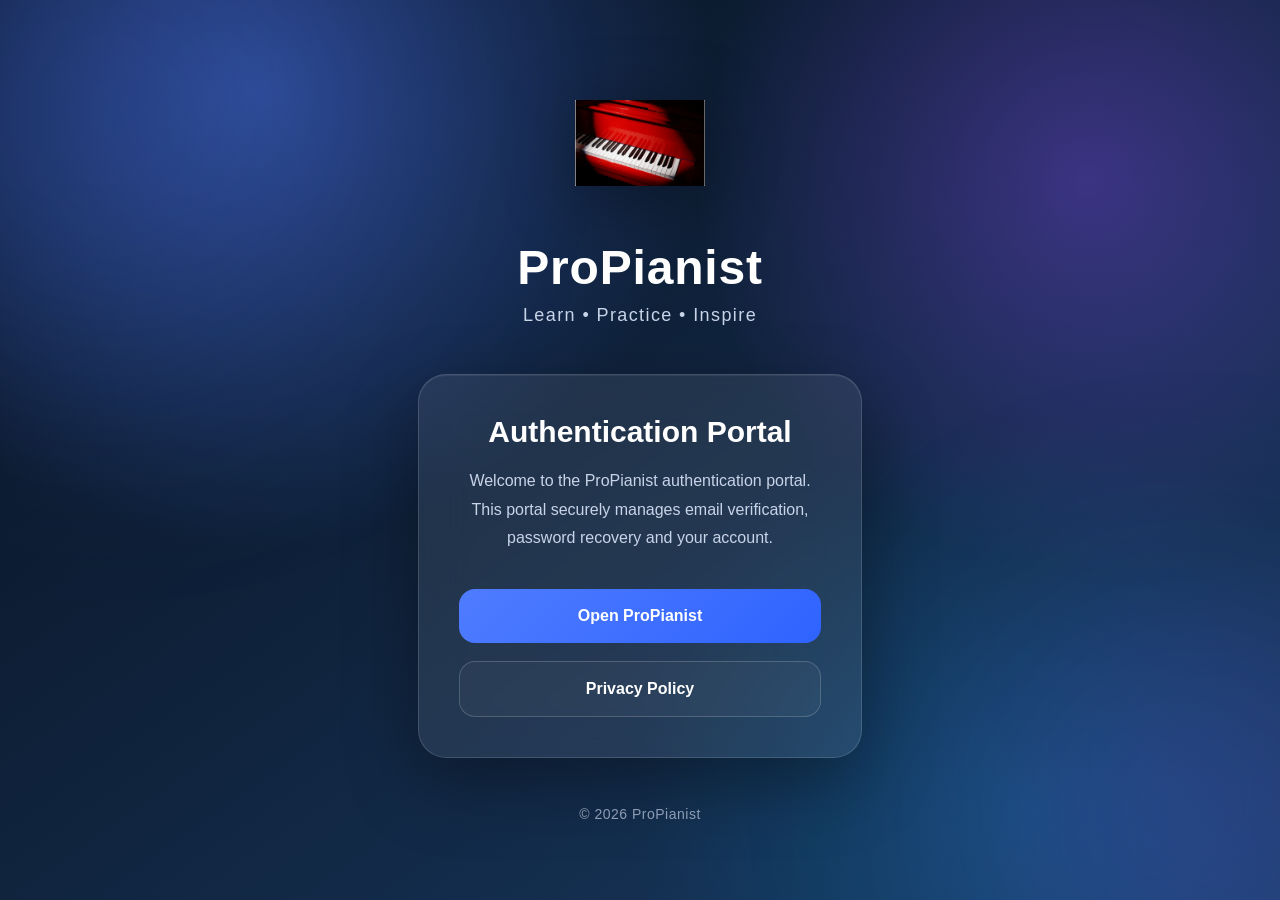
<file: index.html>
<!DOCTYPE html>
<html lang="en">
<head>

    <meta charset="UTF-8">

    <meta name="viewport"
          content="width=device-width, initial-scale=1.0">

    <title>ProPianist</title>

    <link rel="stylesheet" href="css/style.css">

</head>

<body>

<div class="background"></div>

<div class="container">

    <img
            src="assets/logo.png"
            alt="ProPianist"
            class="logo">

    <h1>ProPianist</h1>

    <p class="tagline">
        Learn • Practice • Inspire
    </p>

    <div class="card">

        <h2>Authentication Portal</h2>

        <p class="description">
            Welcome to the ProPianist authentication portal.
            This portal securely manages email verification,
            password recovery and your account.
        </p>

        <div class="buttonGroup">

            <a href="#"
               class="primaryButton">
                Open ProPianist
            </a>

            <a href="#"
               class="secondaryButton">
                Privacy Policy
            </a>

        </div>

    </div>

    <div class="footer">

        © 2026 ProPianist

    </div>

</div>

</body>
</html>
</file>
<file: css/style.css>
*{
    margin:0;
    padding:0;
    box-sizing:border-box;
}

:root{

    --bg-dark:#07111F;
    --bg-mid:#10243E;
    --bg-light:#183A63;

    --primary:#4F7CFF;
    --primary-dark:#2F63FF;

    --accent:#8A4FFF;
    --accent-light:#B36BFF;

    --text:#FFFFFF;
    --text-secondary:#C8D4E8;

    --glass:rgba(255,255,255,.08);
    --glass-border:rgba(255,255,255,.14);

}

html,
body{

    width:100%;
    height:100%;

    font-family:
            "Inter",
            "Segoe UI",
            Roboto,
            sans-serif;
}

body{

    display:flex;
    justify-content:center;
    align-items:center;

    overflow:hidden;

    color:var(--text);

    background:

            radial-gradient(
                    circle at 20% 10%,
                    rgba(79,124,255,.45),
                    transparent 35%),

            radial-gradient(
                    circle at 85% 20%,
                    rgba(138,79,255,.35),
                    transparent 30%),

            radial-gradient(
                    circle at 80% 90%,
                    rgba(0,184,255,.18),
                    transparent 30%),

            linear-gradient(
                    145deg,
                    var(--bg-dark),
                    var(--bg-mid),
                    var(--bg-light));
}

/* Background Glow */

.background{

    position:fixed;

    inset:0;

    pointer-events:none;

    overflow:hidden;
}

.background::before{

    content:"";

    position:absolute;

    width:520px;
    height:520px;

    left:-150px;
    top:-150px;

    border-radius:50%;

    background:rgba(79,124,255,.18);

    filter:blur(120px);
}

.background::after{

    content:"";

    position:absolute;

    width:420px;
    height:420px;

    right:-120px;
    bottom:-120px;

    border-radius:50%;

    background:rgba(138,79,255,.18);

    filter:blur(120px);
}

/* Layout */

.container{

    width:100%;
    max-width:540px;

    padding:48px;

    text-align:center;

    position:relative;

    z-index:2;
}

/* Logo */

.logo{

    width:130px;
    height:130px;

    object-fit:contain;

    filter:
            drop-shadow(0 12px 35px rgba(0,0,0,.35));
}

/* Headings */

h1{

    margin-top:28px;

    font-size:48px;

    font-weight:800;

    letter-spacing:.8px;
}

.tagline{

    margin-top:10px;

    color:var(--text-secondary);

    font-size:18px;

    letter-spacing:1.4px;
}

/* Glass Card */

.card{

    margin-top:48px;

    padding:40px;

    border-radius:28px;

    background:var(--glass);

    border:1px solid var(--glass-border);

    backdrop-filter:blur(24px);

    box-shadow:
            0 25px 70px rgba(0,0,0,.35),
            inset 0 1px 1px rgba(255,255,255,.08);
}

.card h2{

    font-size:30px;

    margin-bottom:18px;

    font-weight:700;
}

.description{

    color:var(--text-secondary);

    line-height:1.8;

    font-size:16px;
}

/* Buttons */

.buttonGroup{

    display:flex;

    flex-direction:column;

    gap:18px;

    margin-top:36px;
}

.primaryButton{

    display:block;

    text-decoration:none;

    color:white;

    font-size:16px;

    font-weight:700;

    padding:18px;

    border-radius:16px;

    background:
            linear-gradient(
                    135deg,
                    var(--primary),
                    var(--primary-dark));

    transition:
            transform .25s,
            box-shadow .25s;
}

.primaryButton:hover{

    transform:
            translateY(-3px);

    box-shadow:
            0 14px 35px
            rgba(79,124,255,.45);
}

.secondaryButton{

    display:block;

    text-decoration:none;

    color:white;

    font-weight:600;

    padding:18px;

    border-radius:16px;

    border:1px solid rgba(255,255,255,.18);

    background:rgba(255,255,255,.03);

    transition:
            background .25s,
            transform .25s;
}

.secondaryButton:hover{

    transform:translateY(-2px);

    background:rgba(255,255,255,.08);
}

/* Footer */

.footer{

    margin-top:48px;

    color:#98A8BF;

    font-size:14px;

    letter-spacing:.5px;
}

/* Mobile */

@media(max-width:640px){

    .container{

        padding:28px;
    }

    .card{

        padding:28px;
    }

    h1{

        font-size:38px;
    }

    .logo{

        width:110px;
        height:110px;
    }

}


.form{

    display:flex;

    flex-direction:column;

    gap:18px;

    margin-top:30px;
}

.textBox{

    width:100%;

    padding:18px;

    border-radius:16px;

    border:1px solid rgba(255,255,255,.15);

    background:rgba(255,255,255,.05);

    color:white;

    font-size:16px;

    outline:none;

    transition:.2s;
}

.textBox::placeholder{

    color:#A9B8CF;
}

.textBox:focus{

    border-color:#4F7CFF;

    box-shadow:0 0 0 4px rgba(79,124,255,.15);
}

.status{

    margin-top:20px;

    min-height:22px;

    color:#D6DDEA;

    font-size:15px;
}

.successIcon{

    width:88px;
    height:88px;

    margin:0 auto 24px;

    border-radius:50%;

    display:flex;
    justify-content:center;
    align-items:center;

    font-size:42px;

    color:white;

    background:
            linear-gradient(
                    135deg,
                    #3DDC84,
                    #28A745);

    box-shadow:
            0 10px 35px
            rgba(61,220,132,.35);
}

.errorIcon{

    background:
            linear-gradient(
                    135deg,
                    #FF6B6B,
                    #E53935);
}

.countdown{

    margin-top:24px;

    color:#C9D4E6;

    font-size:15px;
}
</file>
